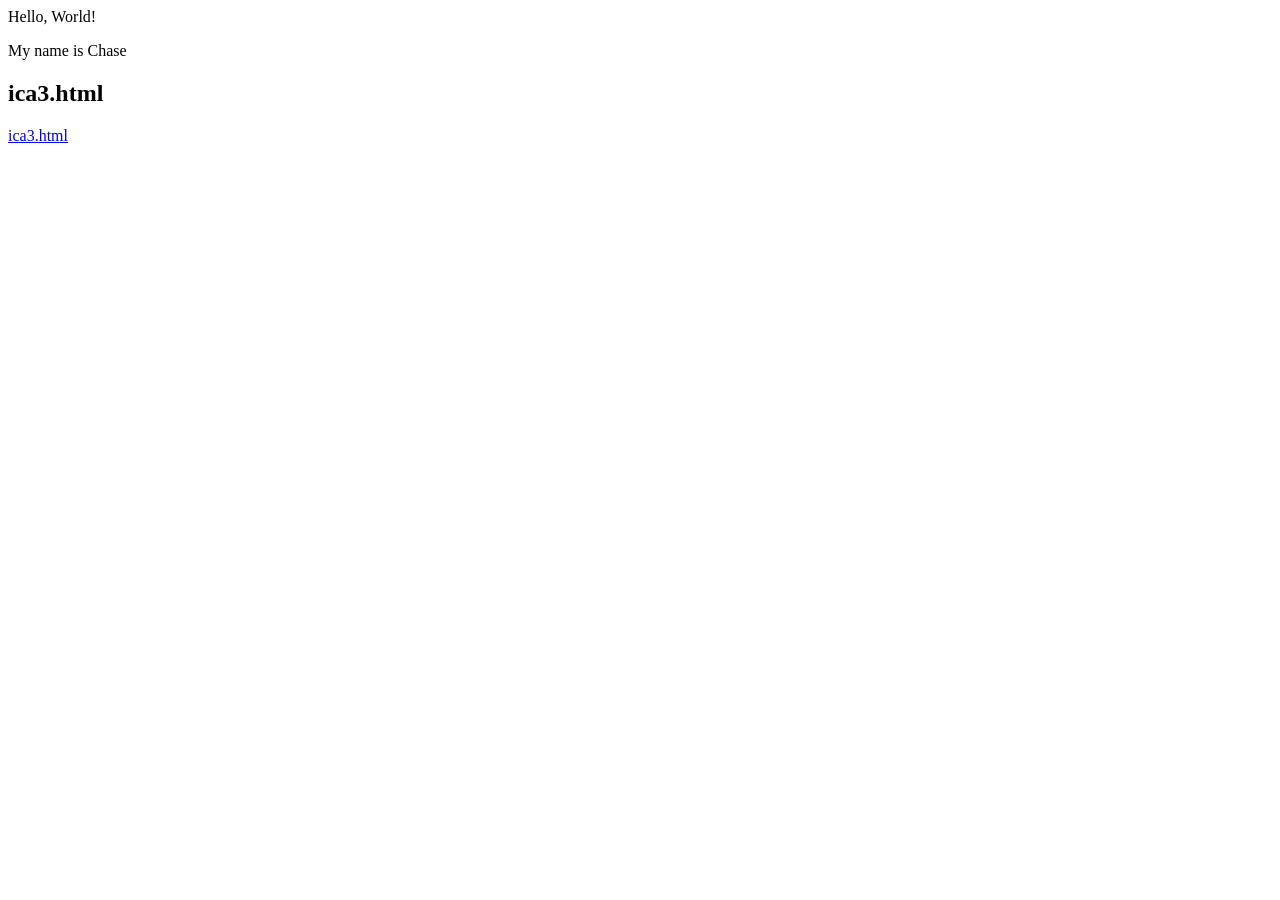
<file: index.html>
<html>
    <head></head>
    <body>
        <p>Hello, World!</p>
        <p>My name is Chase</p> <!-- Change NAME to your name! -->
    <h2>ica3.html</h2>
    <a href="/ica/ica3.html">ica3.html</a>
    </body>
</html>
</file>
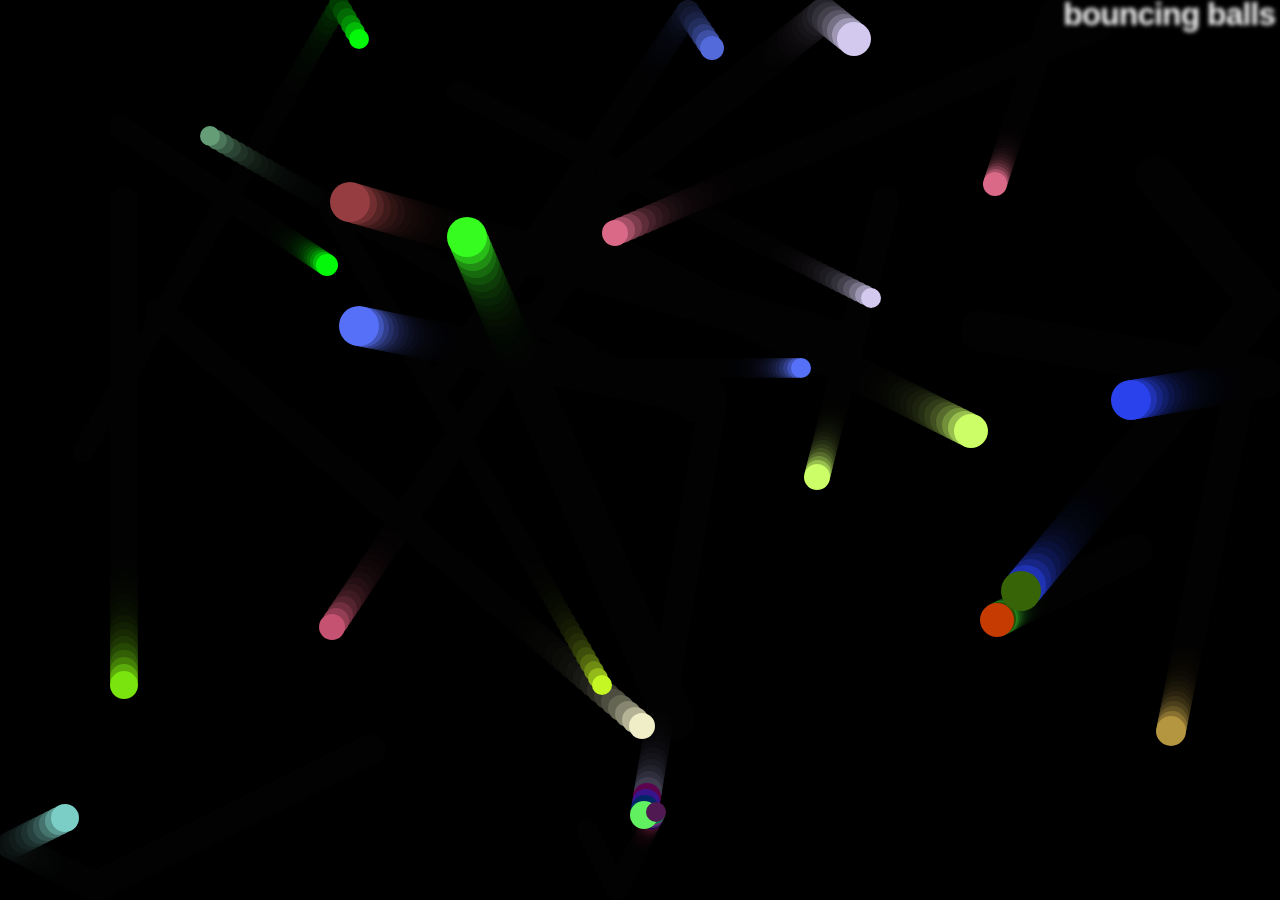
<file: ica/ica13/index.html>
<!DOCTYPE html>
<html lang="en-US">
  <head>
    <meta charset="utf-8">
    <meta name="viewport" content="width=device-width">
    <title>Bouncing balls</title>
    <link rel="stylesheet" href="style.css">
  </head>

  <body>
    <h1>bouncing balls</h1>
    <canvas></canvas>

    <script src="main.js"></script>
  </body>
</html>
</file>
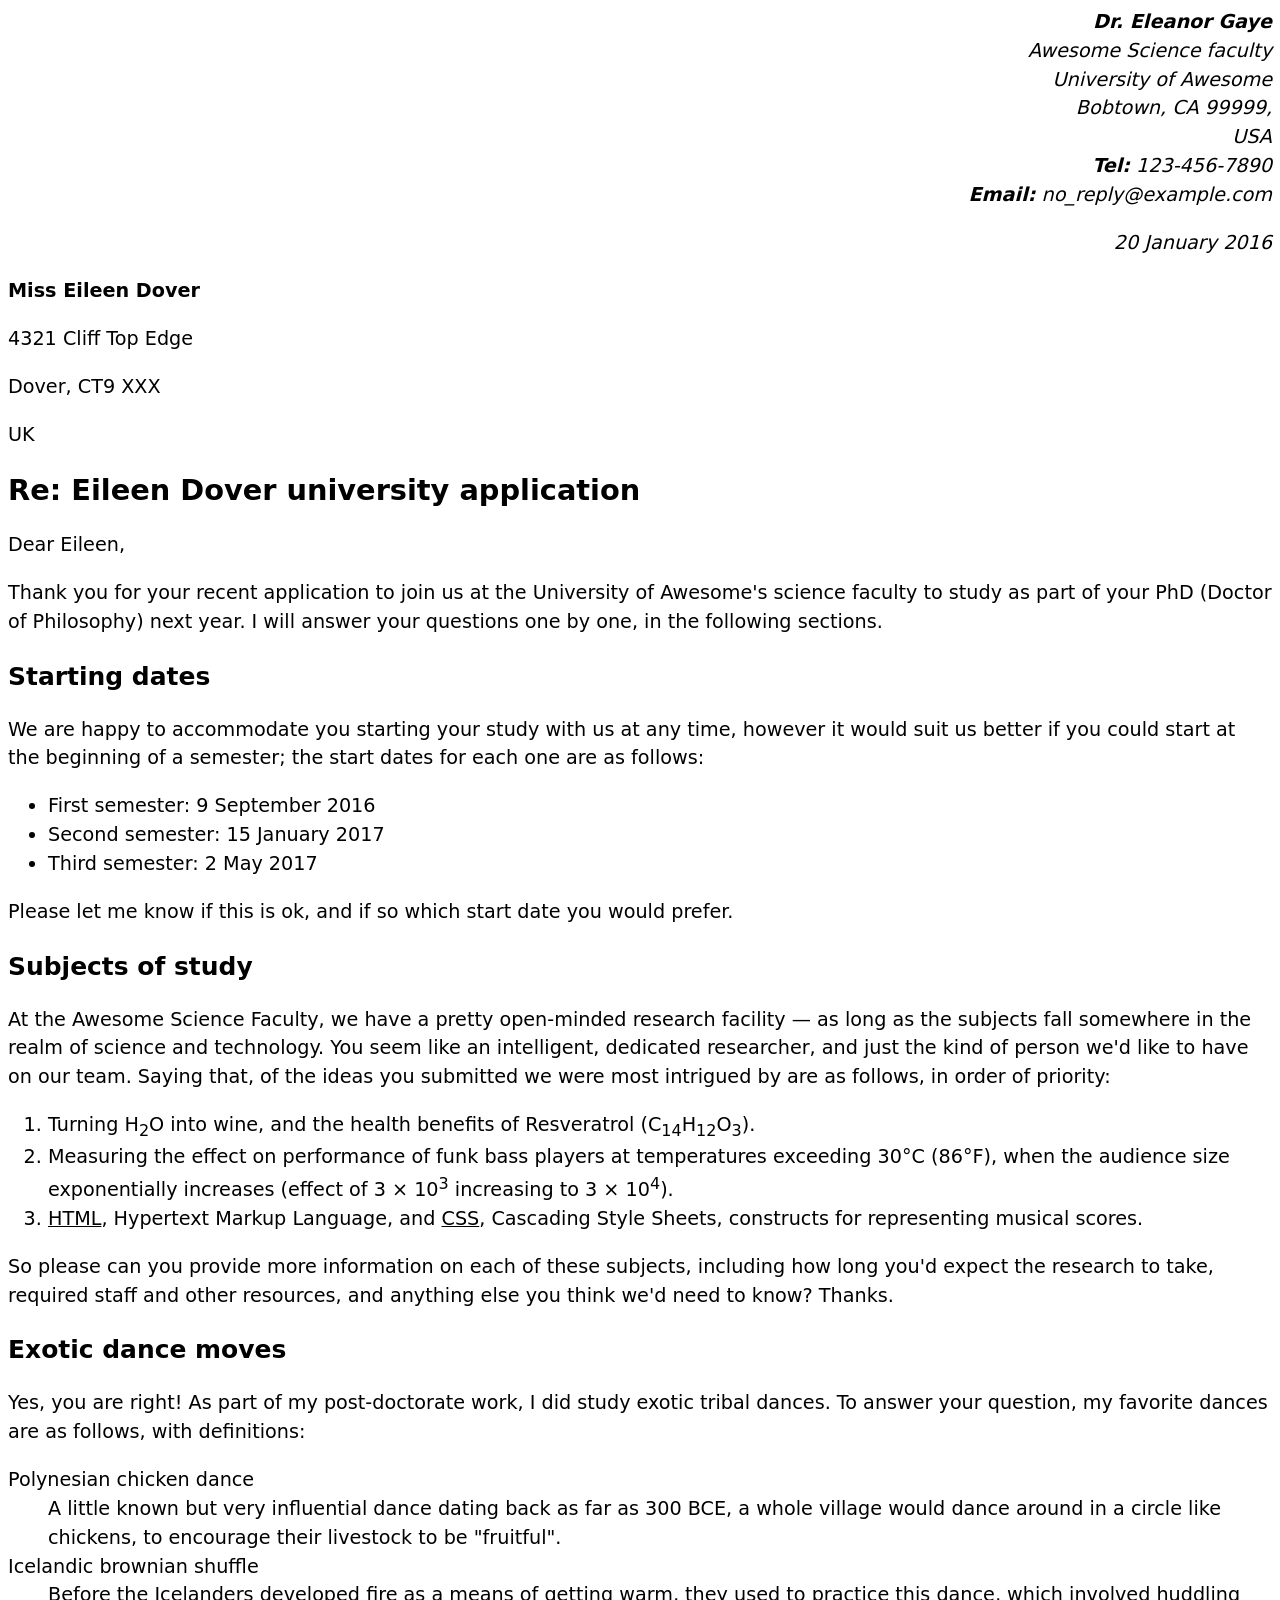
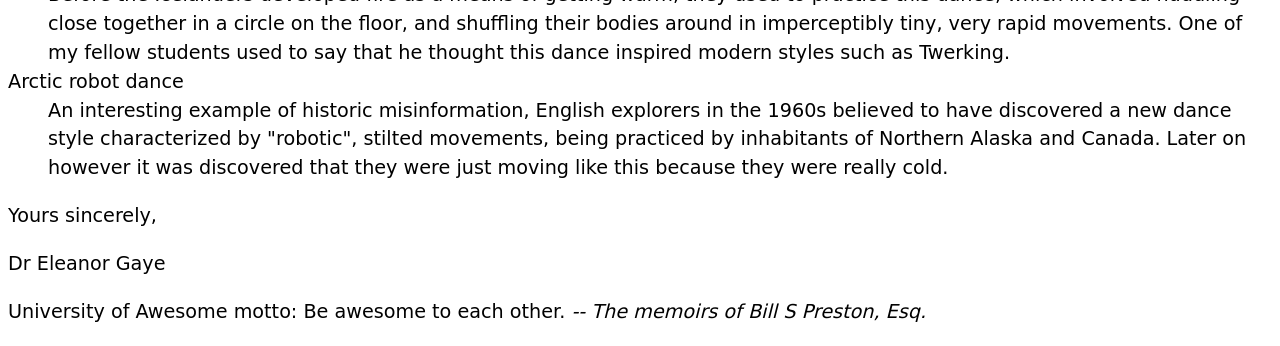
<file: ica/ica3.html>
<!DOCTYPE html>
<html lang="en">
<head>
    <meta charset="UTF-8">
    <meta name="viewport" content="width=device-width, initial-scale=1.0">
    <title>Document</title>
    <style>
        body {
        font: 1.2em / 1.5 system-ui;
            }

            .sender-column {
            text-align: right;
            }

            h1 {
            font-size: 1.5em;
            }

            h2 {
            font-size: 1.3em;
            }
    </style>
</head>
<body>
<address class="sender-column">
    <strong>Dr. Eleanor Gaye</strong><br>
    Awesome Science faculty<br>
    University of Awesome<br>
    Bobtown, CA 99999,<br>
    USA<br>
    <strong>Tel:</strong> 123-456-7890<br>
    <strong>Email:</strong> no_reply@example.com<br>

    <p>20 January 2016</p>
</address>

    <p><strong>Miss Eileen Dover</strong></p>
    <p>4321 Cliff Top Edge</p>
    <p>Dover, CT9 XXX</p>
    <p>UK</p>

    <h1>Re: Eileen Dover university application</h1>

    <p>Dear Eileen,</p>

    <p>Thank you for your recent application to join us at the University of
    Awesome's science faculty to study as part of your
    PhD (Doctor of Philosophy) next year. I will answer your
    questions one by one, in the following sections.</p>

    <h2>Starting dates</h2>

    <p>We are happy to accommodate you starting your study with us at any time,
    however it would suit us better if you could start at the beginning of a
    semester; the start dates for each one are as follows:</p>

   <ul> 
    <li>First semester: 9 September 2016</li>
    <li>Second semester: 15 January 2017</li>
    <li>Third semester: 2 May 2017</li>
</ul>

    <p>Please let me know if this is ok, and if so which start date you would
    prefer.</p>

    <h2>Subjects of study</h2>

    <p>At the Awesome Science Faculty, we have a pretty open-minded research
    facility — as long as the subjects fall somewhere in the realm of science
    and technology. You seem like an intelligent, dedicated researcher, and
    just the kind of person we'd like to have on our team. Saying that, of the
    ideas you submitted we were most intrigued by are as follows, in order of
    priority:</p>

    <ol>
        <li>Turning H<sub>2</sub>O into wine, and the health benefits of Resveratrol
    (C<sub>14</sub>H<sub>12</sub>O<sub>3</sub>).
</li>
    <li>Measuring the effect on performance of funk bass players at temperatures
    exceeding 30°C (86°F), when the audience size exponentially increases
    (effect of 3 × 10<sup>3</sup> increasing to 3 × 10<sup>4</sup>).</li>
    <li><u>HTML</u>, Hypertext Markup Language, and <u>CSS</u>,
    Cascading Style Sheets, constructs for representing musical scores.</li>
    </ol>
    <p>
    So please can you provide more information on each of these subjects,
    including how long you'd expect the research to take, required staff and
    other resources, and anything else you think we'd need to know? Thanks.
</p>

    <h2>Exotic dance moves</h2>

    <p>Yes, you are right! As part of my post-doctorate work, I
    did study exotic tribal dances. To answer your question, my
    favorite dances are as follows, with definitions:</p>
        <dl>
    <dt>Polynesian chicken dance</dt>
        <dd>A little known but very influential dance dating back as far as
        300 BCE, a whole village would
        dance around in a circle like chickens, to encourage their livestock to
        be "fruitful".</dd>
    <dt>Icelandic brownian shuffle</dt>
    <dd>
        Before the Icelanders developed fire as a means of getting warm, they
        used to practice this dance, which involved huddling close together in a
        circle on the floor, and shuffling their bodies around in imperceptibly
        tiny, very rapid movements. One of my fellow students used to say that
        he thought this dance inspired modern styles such as Twerking.</dd>
    <dt>Arctic robot dance</dt>
        <dd>An interesting example of historic misinformation, English explorers in
        the 1960s believed to have discovered a new dance style characterized by
        "robotic", stilted movements, being practiced by inhabitants of Northern
        Alaska and Canada. Later on however it was discovered that they were
        just moving like this because they were really cold.</dd>

    <p>Yours sincerely,</p>

    <p>Dr Eleanor Gaye</p>

    <p>University of Awesome motto: Be awesome to each other. <em>--
    The memoirs of Bill S Preston, Esq.</em></p>
        
</body>
</html>
</file>
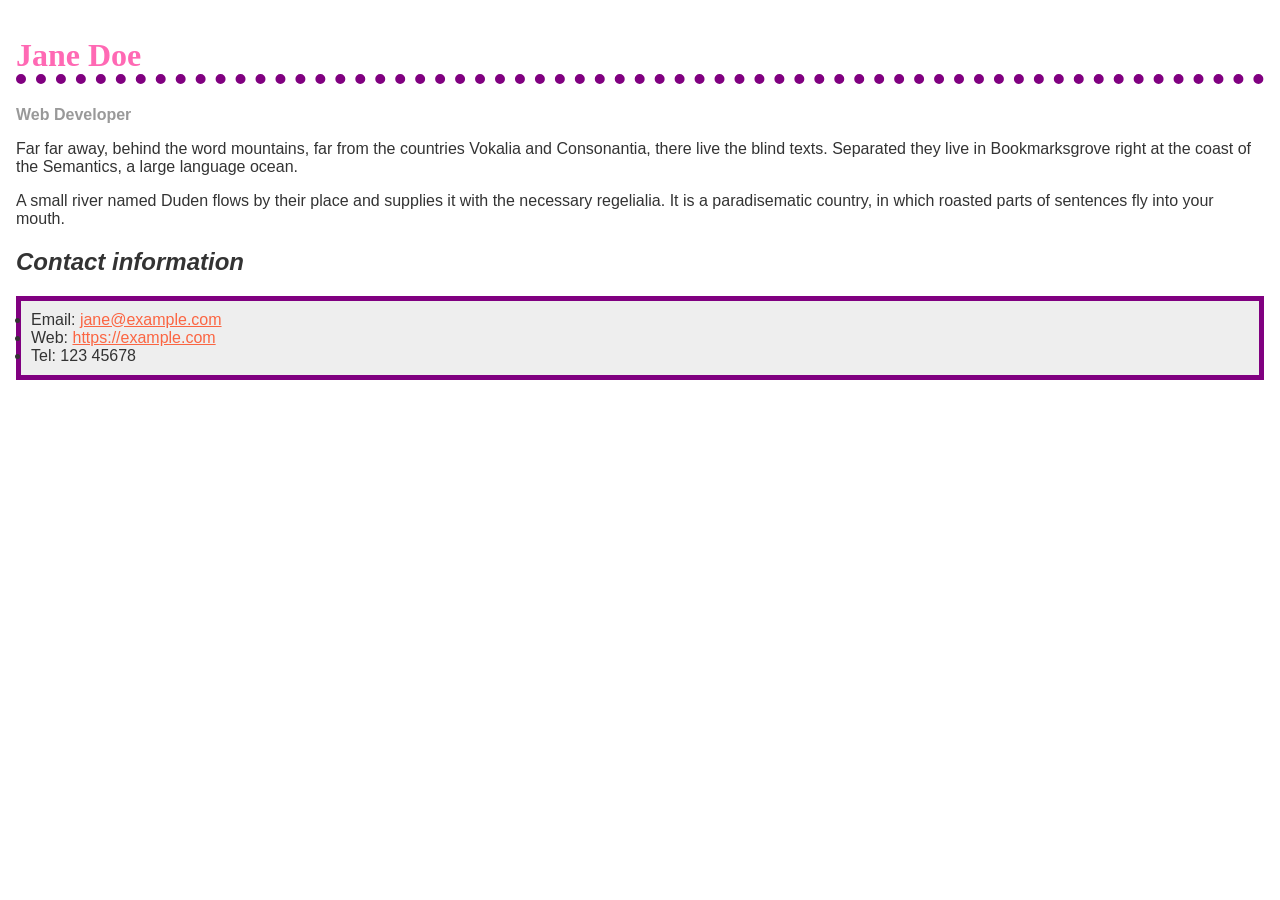
<file: ica/ica7.html>
<!doctype html>
<html lang="en">
  <head>
    <meta charset="utf-8" />
    <meta name="viewport" content="width=device-width" />
    <title>Formatting a biography</title>
    <style>
      body {
        background-color: #fff;
        color: #333;
        font-family: Arial, Helvetica, sans-serif;
        padding: 1em;
        margin: 0;
      }

      h1 {
        color: hotpink;
        font-size: 2em;
        font-family: Georgia, "Times New Roman", Times, serif;
        border-bottom: 10px dotted purple;
      }

      ul {
        background-color: #eeeeee;
        border: 5px solid purple;
        padding: 10px;
      }

      h2 {
        font-size: 1.5em;
        font-style: italic;
      }

      .job-title {
        color: #999999;
        font-weight: bold;
      }

      a:link,
      a:visited {
        color: #fb6542;
      }

      a:hover {
        text-decoration: none;
        color:green;
      }
    </style>
  </head>

  <body>
    <h1>Jane Doe</h1>
    <div class="job-title">Web Developer</div>
    <p>
      Far far away, behind the word mountains, far from the countries Vokalia
      and Consonantia, there live the blind texts. Separated they live in
      Bookmarksgrove right at the coast of the Semantics, a large language
      ocean.
    </p>

    <p>
      A small river named Duden flows by their place and supplies it with the
      necessary regelialia. It is a paradisematic country, in which roasted
      parts of sentences fly into your mouth.
    </p>

    <h2>Contact information</h2>
    <ul>
      <li>
        Email:
        <a href="mailto:jane@example.com">jane@example.com</a>
      </li>
      <li>
        Web:
        <a href="https://example.com">https://example.com</a>
      </li>
      <li>Tel: 123 45678</li>
    </ul>
  </body>
</html>
</file>
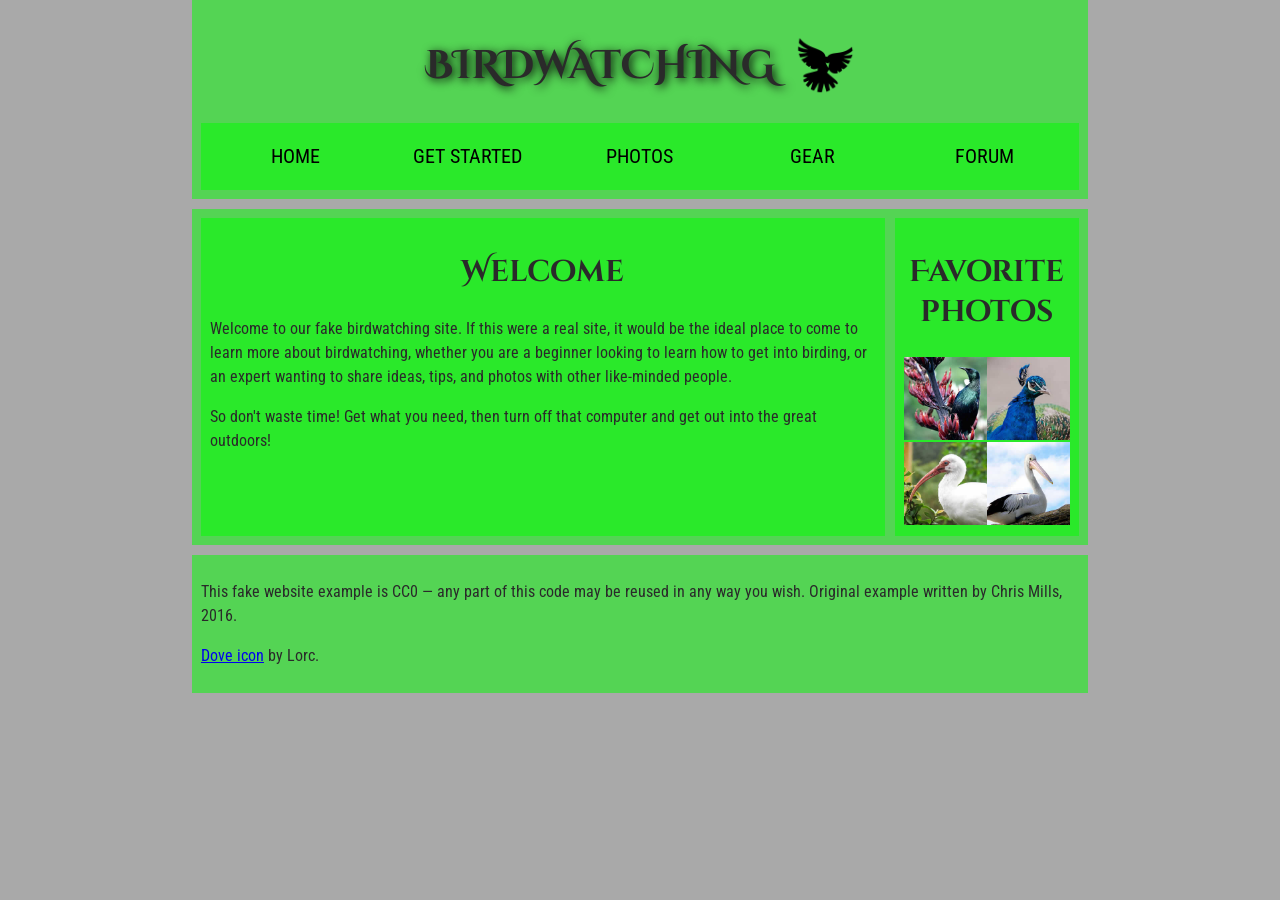
<file: wa/wa4.html>
<!doctype html>
<html lang="en">
  <head>
    <meta charset="utf-8" />
    <title>Birdwatching</title>
    <link
      href="https://fonts.googleapis.com/css?family=Roboto+Condensed:300%7CCinzel+Decorative:700"
      rel="stylesheet"/>
      <link
      href="wa4.css"
      rel="stylesheet"/>
  </head>

  <body>
    <header>
    <h1>Birdwatching

        <img src="wa4Assets/dove.png" alt="Bird Logo">
    </h1>
    <nav>
        <ul>
            <li><a href="">Home</a></li>
            <li><a href="">Get started</a></li>
            <li><a href="">Photos</a></li>
            <li><a href="">Gear</a></li>
            <li><a href="">Forum</a></li>
        
        </ul>
    </nav>
    </header>
    <main>
        <article>
    <h2>Welcome</h2>

    <p>
      Welcome to our fake birdwatching site. If this were a real site, it
      would be the ideal place to come to learn more about birdwatching,
      whether you are a beginner looking to learn how to get into birding, or
      an expert wanting to share ideas, tips, and photos with other
      like-minded people.
    </p>

    <p>
      So don't waste time! Get what you need, then turn off that computer and
      get out into the great outdoors!
    </p>
</article>
<aside>
    <h2>Favorite photos</h2>
    <a href="wa4Assets/favorite-bird-1.jpg"> <img src="wa4Assets/favorite-bird-1_th.jpg"></a>
    <a href="wa4Assets/favorite-bird-2.jpg"> <img src="wa4Assets/favorite-bird-2_th.jpg"></a>
    <a href="wa4Assets/favorite-bird-3.jpg"> <img src="wa4Assets/favorite-bird-3_th.jpg"></a>
    <a href="wa4Assets/favorite-bird-4.jpg"> <img src="wa4Assets/favorite-bird-4_th.jpg"></a>

    <!-- Link images here. -->
</aside>
</main>
<footer>
    <p>
      This fake website example is CC0 — any part of this code may be reused
      in any way you wish. Original example written by Chris Mills, 2016.
    </p>

    <p>
      <a href="http://game-icons.net/lorc/originals/dove.html">Dove icon</a>
      by Lorc.
    </p>
</footer>
  </body>
</html>
</file>
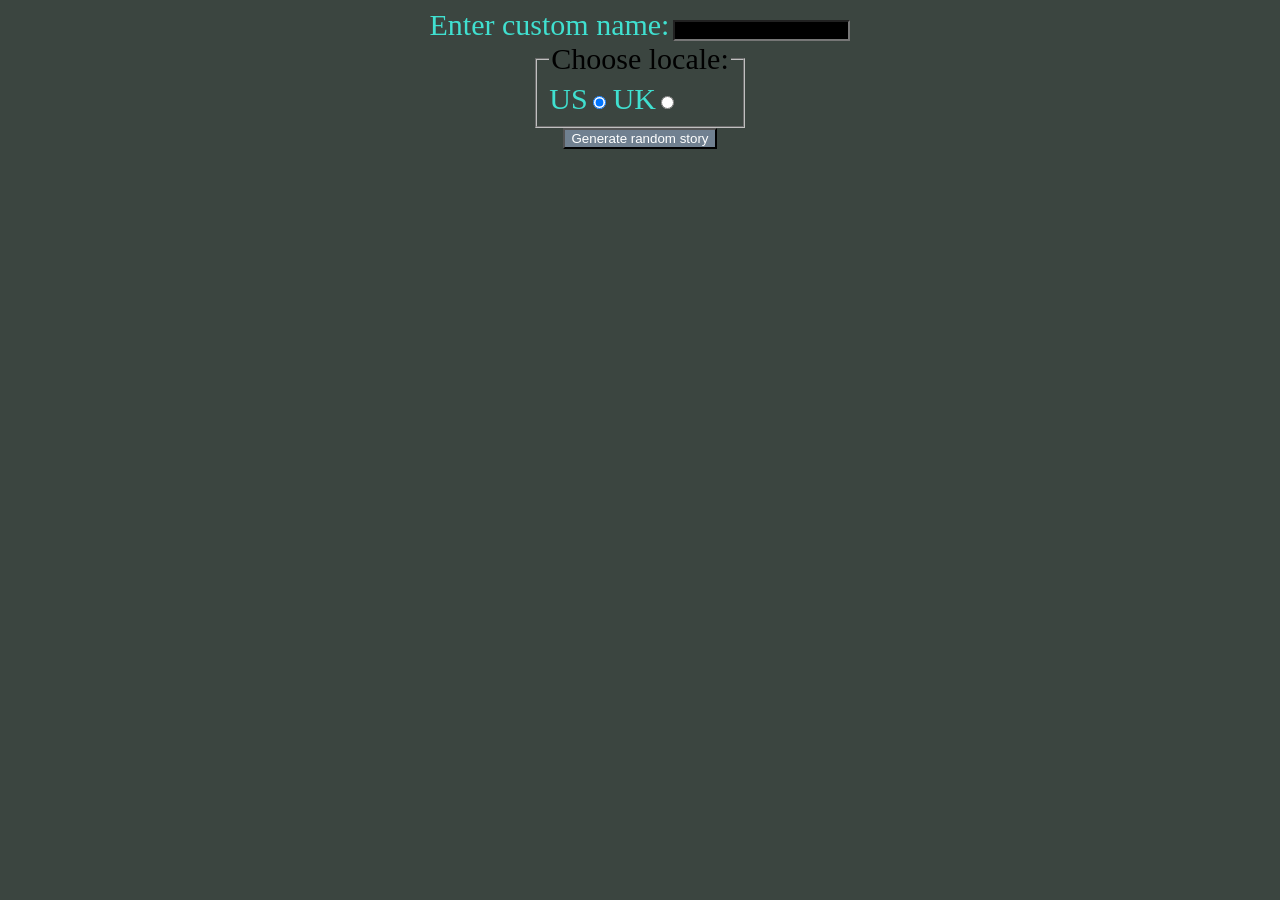
<file: ica/ica11/ica11.html>
<!DOCTYPE html>
<html lang="en">
<head>
    <meta charset="UTF-8">
    <meta name="viewport" content="width=device-width, initial-scale=1.0">
    <title>Document</title>
    <link rel="stylesheet" href="style.css">
</head>
<body>
    <div>
        <label for="custom-name">Enter custom name:</label>
        <input id="custom-name" type="text" placeholder="" />
      </div>
      <fieldset>
        <legend>Choose locale:</legend>
        <label for="us">US</label
        ><input id="us" type="radio" name="uk-us" value="us" checked />
        <label for="uk">UK</label
        ><input id="uk" type="radio" name="uk-us" value="uk" />
      </fieldset>
      <div>
        <button class="generate">Generate random story</button>
      </div>
      <!-- Thanks a lot to Willy Aguirre for his help with the code for this assessment -->
      <p class="story"></p>
      <script src="script.js" defer></script>
</body>
</html>
</file>
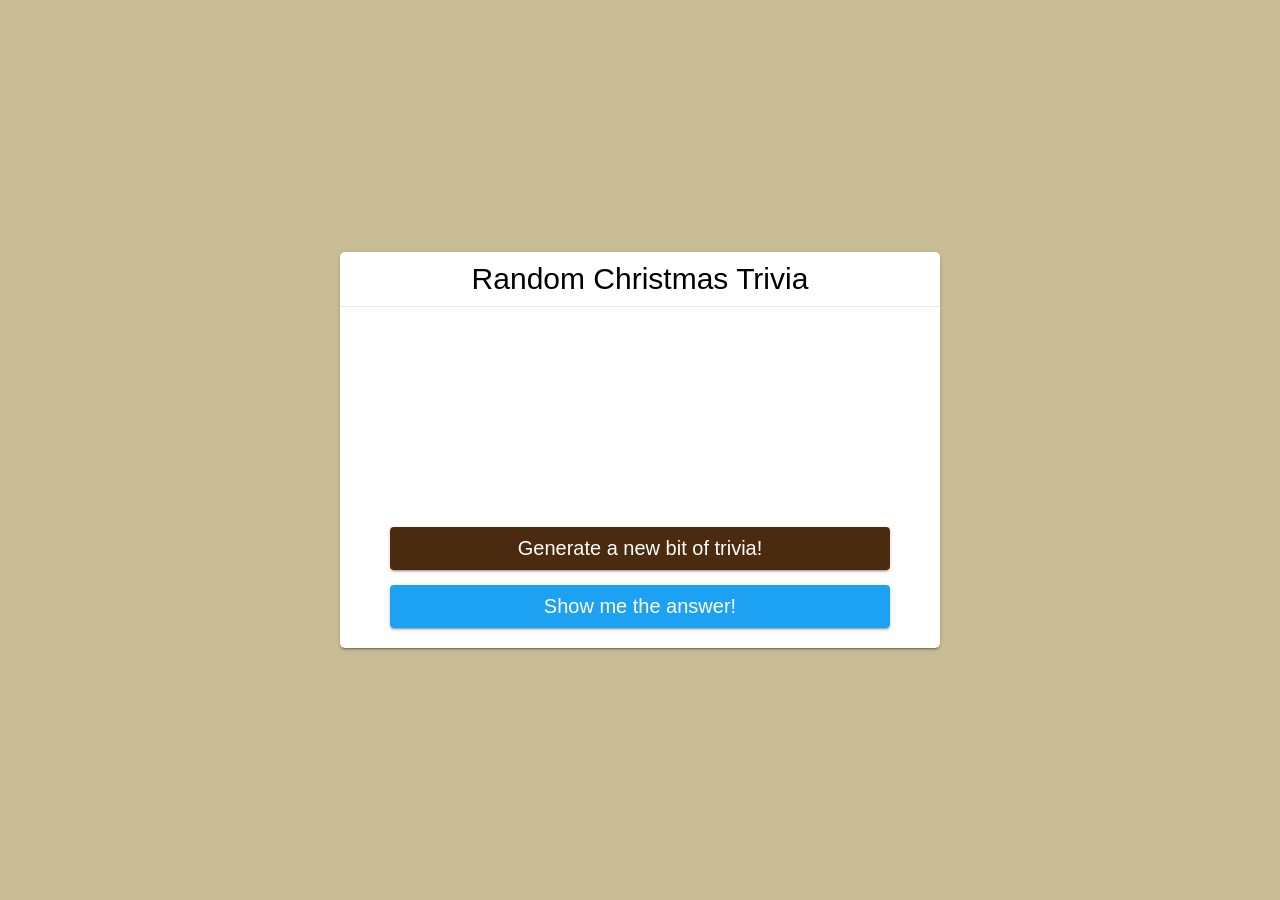
<file: ica/ica12/ica12.html>
<!DOCTYPE html>
<html lang="en">
<head>
    <meta charset="UTF-8">
    <meta http-equiv="X-UA-Compatible" content="IE=edge">
    <meta name="viewport" content="width=device-width, initial-scale=1.0">
    <title>Document</title>
    <link rel="stylesheet" href="ica12.css">
</head>
<body>
    <div class="app">
        <header>Random Christmas Trivia</header>
        <section class="quotes">
          <div class="quote-text" id="js-quote-text"></div>
          <div class="quote-text" id="js-answer-text"></div>
        </section>
        <section class="controls" >
          <button type="button" id="js-new-quote" class="new-quote button">
            Generate a new bit of trivia!
          </button>
          <button type="button" id="js-tweet" class="twitter button">
            Show me the answer!
          </button>
          <!-- <a class="answer button" id="js-tweet" target="_blank" rel="noreferrer">Show me the answer!</a> -->
        </section>
      </div>
      <script> 
        let answerStuff;
        const newBtn = document.querySelector("#js-new-quote").addEventListener('click', getQuote);
        const answerBtn = document.querySelector("#js-tweet").addEventListener('click', showAnswer);
        const endpoint = "https://trivia.cyberwisp.com/getrandomchristmasquestion";

        async function getQuote(){
            console.log("This worked!");

            try {
                const response = await fetch(endpoint);
                if(!response.ok){
                    throw Error(response.statusText)
                }
                answerStuff = await response.json();
                console.log(answerStuff);
                displayQuote(answerStuff['question']);
                document.querySelector("#js-answer-text").textContent = "";
            } catch (err){
                console.log(err);
                alert('Failed to fetch new quote');
            }
        }
        function showAnswer(){
          if(!answerStuff) return;
          document.querySelector("#js-answer-text").textContent = answerStuff['answer'];
        }

        function displayQuote(quote){
            const quoteText = document.querySelector("#js-quote-text");
            quoteText.textContent = quote;
        }

        getQuote();


      </script>
</body>
</html>
</file>
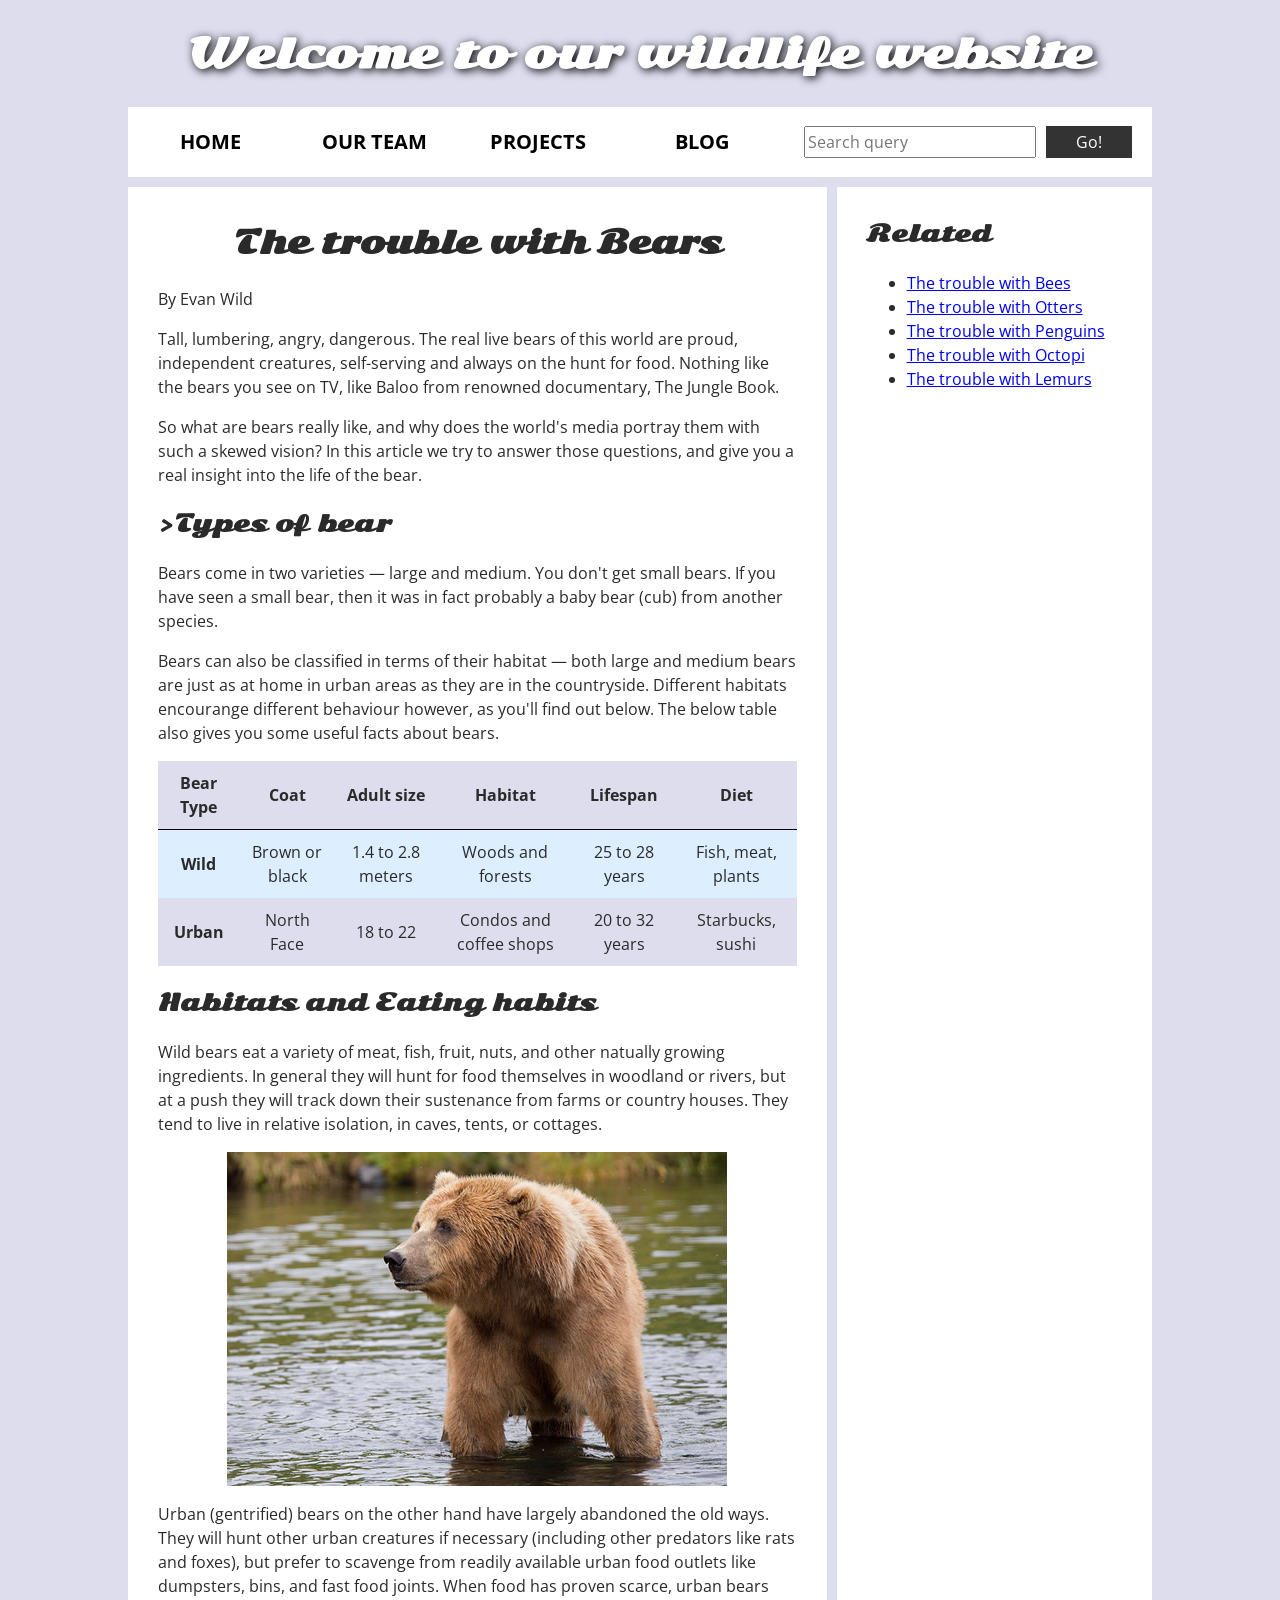
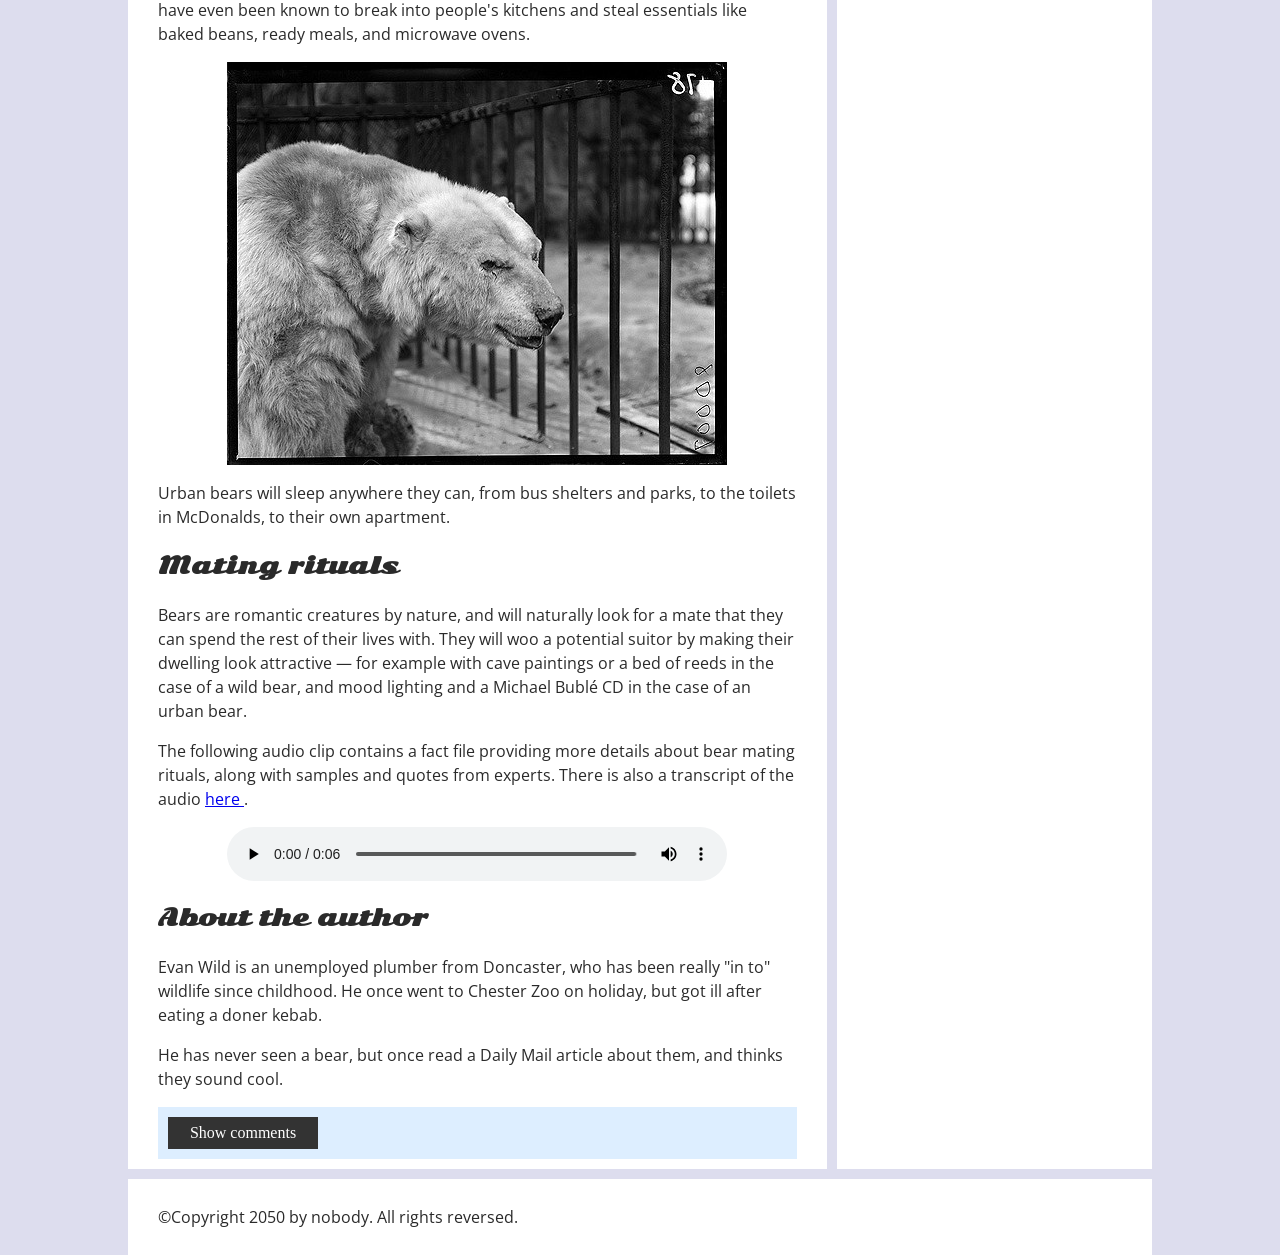
<file: ica/ica5/assessment-files/ica5.html>
<!DOCTYPE html>
<html>
  <head>
    <meta charset="utf-8">

    <title>Accessibility assessment</title>
    <link href="https://fonts.googleapis.com/css?family=Open+Sans+Condensed:300|Sonsie+One" rel="stylesheet" type="text/css">
    <link rel="stylesheet" href="style.css">

    <!-- the below three lines are a fix to get HTML5 semantic elements working in old versions of Internet Explorer-->
    <!--[if lt IE 9]>
      <script src="http://html5shiv.googlecode.com/svn/trunk/html5.js"></script>
    <![endif]-->
  </head>

  <body>
    <div class="header">
      <h1>Welcome to our wildlife website<h1>
    </div>

    <nav>
      <ul>
        <li><a href="#">Home</a></li>
        <li><a href="#">Our team</a></li>
        <li><a href="#">Projects</a></li>
        <li><a href="#">Blog</a></li>
      </ul>

      <form class="search">
        <input type="search" name="q" placeholder="Search query" aria-label="Search through site content">
        <input type="submit" value="Go!">
      </form>
    </nav>

    <main>
      <article>
        <h2>The trouble with Bears</h2>
        
        <p>By Evan Wild</p>
        
        <p>Tall, lumbering, angry, dangerous. The real live bears of this world are proud, independent creatures, self-serving and always on the hunt for food. Nothing like the bears you see on TV, like Baloo from renowned documentary, The Jungle Book.</p>
        
        <p>So what are bears really like, and why does the world's media portray them with such a skewed vision? In this article we try to answer those questions, and give you a real insight into the life of the bear.</p>
        <h3>>Types of bear</h3>
        <p>Bears come in two varieties — large and medium. You don't get small bears. If you have seen a small bear, then it was in fact probably a baby bear (cub) from another species.
        </p>
        <p>Bears can also be classified in terms of their habitat — both large and medium bears are just as at home in urban areas as they are in the countryside. Different habitats encourange different behaviour however, as you'll find out below. The below table also gives you some useful facts about bears.
        </p>

        <table summary="Useful statistics about wild and urban bears">
          <thead>
            <tr>
              <th scope="col">Bear Type</th>
              <th scope="col">Coat</th>
              <th scope="col">Adult size</th>
              <th scope="col">Habitat</th>
              <th scope="col">Lifespan</th>
              <th scope="col">Diet</th>
            </tr>
          </thead>
          <tbody>
            <tr>
              <th scope="row">Wild</th>
              <td>Brown or black</td>
              <td>1.4 to 2.8 meters</td>
              <td>Woods and forests</td>
              <td>25 to 28 years</td>
              <td>Fish, meat, plants</td>
            </tr>
            <tr>
              <th scope="row">Urban</th>
              <td>North Face</td>
              <td>18 to 22</td>
              <td>Condos and coffee shops</td>
              <td>20 to 32 years</td>
              <td>Starbucks, sushi</td>
            </tr>
          </tbody>
        </table>

        <h3>Habitats and Eating habits</h3>
        <p>Wild bears eat a variety of meat, fish, fruit, nuts, and other natually growing ingredients. In general they will hunt for food themselves in woodland or rivers, but at a push they will track down their sustenance from farms or country houses. They tend to live in relative isolation, in caves, tents, or cottages.
        </p>
        <img src="media/wild-bear.jpg" alt="A brown bear standing in a lake.">
        <p>
        Urban (gentrified) bears on the other hand have largely abandoned the old ways. They will hunt other urban creatures if necessary (including other predators like rats and foxes), but prefer to scavenge from readily available urban food outlets like dumpsters, bins, and fast food joints. When food has proven scarce, urban bears have even been known to break into people's kitchens and steal essentials like baked beans, ready meals, and microwave ovens.
        </p>
        <img src="media/urban-bear.jpg" alt="A bear standing outside of a gate.">
        <p>
        Urban bears will sleep anywhere they can, from bus shelters and parks, to the toilets in McDonalds, to their own apartment.
        </p>
        <h3>Mating rituals</h3>
        <p>
        Bears are romantic creatures by nature, and will naturally look for a mate that they can spend the rest of their lives with. They will woo a potential suitor by making their dwelling look attractive — for example with cave paintings or a bed of reeds in the case of a wild bear, and mood lighting and a Michael Bublé CD in the case of an urban bear.
        </p>
        <p>
        The following audio clip contains a fact file providing more details about bear mating rituals, along with samples and quotes from experts. There is also a transcript of the audio <a href="transcript.html"> here </a> .
        </p>
        <audio controls>
          <source src="media/bear.mp3" type="audio/mp3">
          <source src="media/bear.ogg" type="audio/ogg">
          <p>It looks like your browser doesn't support HTML5 audio players. Here is a <a href="media/bear.mp3">download link for the audio file.</a></p>
        </audio>

        <aside>

          <h3>About the author</h3>
        <p>
          Evan Wild is an unemployed plumber from Doncaster, who has been really "in to" wildlife since childhood. He once went to Chester Zoo on holiday, but got ill after eating a doner kebab.
        </p>
        <p>
          He has never seen a bear, but once read a Daily Mail article about them, and thinks they sound cool.
        </p>
        </aside>
        <section class="comments">
          <div class="show-hide">Show comments</div>

          <div class="comment-wrapper">

            <h2>Add comment</h2>

            <form class="comment-form">
              <div class="flex-pair">
                <label for="name">Your name:</label>
                <input type="text" name="name" id="name" placeholder="Enter your name">
              </div>
              <div class="flex-pair">
                <label for="comment">Your comment:</label>
                <input type="text" name="comment" id="comment" placeholder="Enter your comment">
              </div>
              <div>
                <input type="submit" value="Submit comment">
              </div>
            </form>

            <h3>Comments</h3>

            <ul class="comment-container">

              <li>

                <p>Bob Fossil</p>

                <p>Oh I am so glad you taught me all about the big brown angry guys in the woods. With their sniffing little noses and their bad attitudes, they can sure be a menace — I was thinking of putting them all in a truck and driving them outta here. I run a zoo, you know.</p>

              </li>

            </ul>

          </div>
        </section>
      </article>

      <div class="secondary">
        <h3>Related</h3>

        <ul>
          <li><a href="#">The trouble with Bees</a></li>
          <li><a href="#">The trouble with Otters</a></li>
          <li><a href="#">The trouble with Penguins</a></li>
          <li><a href="#">The trouble with Octopi</a></li>
          <li><a href="#">The trouble with Lemurs</a></li>
        </ul>
      </div>
    </main>

    <footer>
      <p>©Copyright 2050 by nobody. All rights reversed.</p>
    </footer>

    <script src="main.js"></script>

  </body>
</html>
</file>
<file: ica/ica13/style.css>
html, body {
    margin: 0;
  }
  
  html {
    font-family: 'Helvetica Neue', Helvetica, Arial, sans-serif;
    height: 100%;
  }
  
  body {
    overflow: hidden;
    height: inherit;
  }
  
  h1 {
    font-size: 2rem;
    letter-spacing: -1px;
    position: absolute;
    margin: 0;
    top: -4px;
    right: 5px;
  
    color: transparent;
    text-shadow: 0 0 4px white;
  }
</file>
<file: wa/wa4.css>
/* || General setup */

body {
    margin: 0;
  }
  
  html {
    font-size: 10px;
    background-color: darkgrey;
  }
  
  body {
    width: 70%;
    min-width: 800px;
    margin: 0 auto;
  }
  
  /* || typography */
  
  h1,
  h2 {
    font-family: "Cinzel Decorative", cursive;
    color: #2a2a2a;
  }
  p,
  li {
    font-family: "Roboto Condensed", sans-serif;
    color: #2a2a2a;
  }
  
  h1 {
    font-size: 4rem;
    text-align: center;
    text-shadow: 2px 2px 10px black;
  }
  
  h2 {
    font-size: 3rem;
    text-align: center;
  }
  
  p,
  li {
    font-size: 1.6rem;
    line-height: 1.5;
  }
  
  /* || header layout */
  
  header {
    margin-bottom: 10px;
  }
  
  main,
  header,
  nav,
  article,
  aside,
  footer,
  section {
    background-color: #00ff0080;
    padding: 1%;
  }
  
  h1 {
    text-transform: uppercase;
    display: flex;
    align-items: center;
    justify-content: center;
    gap: 20px;
  }
  
  header img {
    height: 60px;
  }
  
  nav ul {
    padding: 0;
    list-style-type: none;
    display: flex;
  }
  
  nav li {
    text-align: center;
    flex: 1;
  }
  
  nav a {
    font-size: 2rem;
    text-transform: uppercase;
    text-decoration: none;
    color: black;
  }
  
  nav a:hover,
  nav a:focus {
    color: red;
  }
  
  /* || main layout */
  
  main {
    display: flex;
    gap: 10px;
  }
  
  article {
    flex: 4;
  }
  
  aside {
    flex: 1;
  }
  
  aside a {
    display: block;
    float: left;
    width: 50%;
  }
  
  aside img {
    max-width: 100%;
  }
  
  footer {
    margin-top: 10px;
  }
</file>
<file: ica/ica11/style.css>
label{
    font-size: 30px;
    color: turquoise;
}
body{
    background-color: rgb(59, 69, 64);
    display: flex;
    flex-direction: column;
    justify-content: center;
    align-items: center;
}
input{
    background-color: black;
    color:white;
}
.story{
    width: 500px;
    height: 500px;
    color:white;
}
button{
    background-color: slategray;
    color: white;
}
legend{
    font-weight: 1000px;
    font-size: 30px;
}
</file>
<file: ica/ica12/ica12.css>
html {
    box-sizing: border-box;
  }
  
  *,
  *::before,
  *::after {
    box-sizing: inherit;
    margin: 0;
    padding: 0;
  }
  
  body {
    font-family: -apple-system, BlinkMacSystemFont, "Segoe UI", Roboto, Oxygen-Sans, Ubuntu, Cantarell, "Helvetica Neue", sans-serif;
    background-color: #c9bd95;
  }
  
  .app {
    position: absolute;
    top: 50%;
    left: 50%;
    transform: translate(-50%, -50%);
    width: 600px;
    background-color: white;
    border-radius: 5px;
    box-shadow: 0 2px 2px 0 rgba(0,0,0,.14), 0 3px 1px -2px rgba(0,0,0,.2), 0 1px 5px 0 rgba(0,0,0,.12);
  }
  
  header {
    width: 100%;
    font-size: 30px;
    text-align: center;
    padding: 10px;
    border-bottom: 1px solid #ebebeb;
  }
  
  .quotes {
    padding: 20px 50px;
    min-height: 200px;
  }
  
  .quote-text {
    padding-bottom: 20px;
    font-size: 25px;
    color: black;
  }
  
  .controls {
    width: 100%;
    padding: 20px 50px;
  }
  
  .button {
    display: block;
    color: white;
    border-radius: 4px;
    border: none;
    padding: 10px 20px;
    cursor: pointer;
    text-align: center;
    width: 100%;
    font-size: 20px;
    box-shadow: 0 2px 2px 0 rgba(0,0,0,.14), 0 3px 1px -2px rgba(0,0,0,.2), 0 1px 5px 0 rgba(0,0,0,.12);
  }
  
  .twitter {
    background-color: #1da1f2;
    text-decoration: none;
  }
  
  .twitter:hover {
    background-color: #1e7fbb;
  }
  
  .new-quote {
    background-color: #4A2B0F;
    margin-bottom: 15px;
  }
  
  .new-quote:hover {
    background-color: #6d3b0e;
  }
  
  .new-quote:disabled {
    background-color: #cccccc;
    color: #666666;
    cursor: not-allowed;
  }
  
  @media screen and (max-width: 600px) {
    .app {
      width: 100%;
    }
    .quote-text {
      font-size: 18px;
    }
  }
</file>
<file: ica/ica5/assessment-files/style.css>
/* || General setup */

html, body {
  margin: 0;
  padding: 0;
}

html {
  font-size: 10px;
  background-color: #dde;
}

body {
  width: 80%;
  min-width: 1024px;
  margin: 0 auto;
}

/* || typography */

h1, h2, h3 {
  font-family: 'Sonsie One', cursive;
  color: #2a2a2a;
}

p, input, li, table, label {
  font-family: 'Open Sans Condensed', sans-serif;
  color: #2a2a2a;
}

h1 {
  font-size: 4rem;
  text-align: center;
  color: white;
  text-shadow: 2px 2px 10px black;
}

h2 {
  font-size: 3rem;
  text-align: center;
}

h3 {
  font-size: 2.2rem;
}

p, li, table {
  font-size: 1.6rem;
  line-height: 1.5;
}

/* || header layout */

nav, article, footer, .secondary {
  background-color: rgb(255, 255, 255);
}

article, footer, .secondary {
  padding: 10px 30px;
}

article {
  margin-right: 10px;
}

nav {
  height: 50px;
  background-color: ff80ff;
  display: flex;
  padding: 1% 0;
  margin-bottom: 10px;
}

nav ul {
  padding: 0;
  list-style-type: none;
  flex: 2;
  display: flex;
}

nav li {
  display: inline;
  text-align: center;
  flex: 1;
}

nav a {
  display: inline-block;
  font-size: 2rem;
  font-weight: bold;
  text-transform: uppercase;
  text-decoration: none;
  color: black;
}

nav .search {
  flex: 1;
  display: flex;
  align-items: center;
  height: 100%;
  padding: 0 2em;
}

.search input {
  font-size: 1.6rem;
  height: 32px;
}

.search input[type="search"] {
  flex: 3;
}

.search input[type="submit"] {
  flex: 1;
  margin-left: 1rem;
  background: #333;
  border: 0;
  color: white;
}

/* || main layout */

main {
  display: flex;
}

article {
  flex: 5;
}

.secondary {
  flex: 2;
}

footer {
  margin-top: 10px;
}

/* Table styling */

table {
  width: 100%;
  background-color: #dde;
  border-collapse: collapse;
}

th, td {
  padding: 10px;
}

td {
  text-align: center;
}

th[scope="col"] {
  border-bottom: 1px solid black;
}

tbody tr:nth-child(odd) {
  background-color: #def;
}

/* styling content images and audio */

img, audio {
  display: block;
  margin: 0 auto;
}

audio {
  width: 500px;
}

/* Comments styling */

.comments {
  background-color: #def;
  padding: 10px;
}

.show-hide {
  cursor: pointer;
}

.comments font[size="6"] {
  font-size: 2rem;
}

.comments font[size="6"]:nth-of-type(2) {
  margin-bottom: 0;
}

.comment-form {
  margin-bottom: 3rem;
}

.comment-form .flex-pair {
  display: flex;
  padding: 0 3rem 1rem;
}

.comment-form label {
  align-self: center;
  flex: 2;
  text-align: right;
}

.comment-form input {
  margin-left: 1rem;
  flex: 6;
}

.show-hide {
  text-align: center;
  width: 150px;
}

.comment-form input, .comment-form label, .show-hide {
  font-size: 1.6rem;
  line-height: 32px;
}

.comment-form input[type="submit"], .show-hide {
  background: #333;
  border: 0;
  color: white;
}

.comment-form input[type="submit"] {
  width: 30%;
  display: block;
  margin: 0 auto;
}

.comment-container {
  margin-top: 0;
}

.comment-container li {
  list-style-type: none;
  display: flex;
}

.comment-container li p:nth-child(1) {
  flex: 1;
  font-weight: bold;
}

.comment-container li p:nth-child(2) {
  flex: 5;
}
</file>
